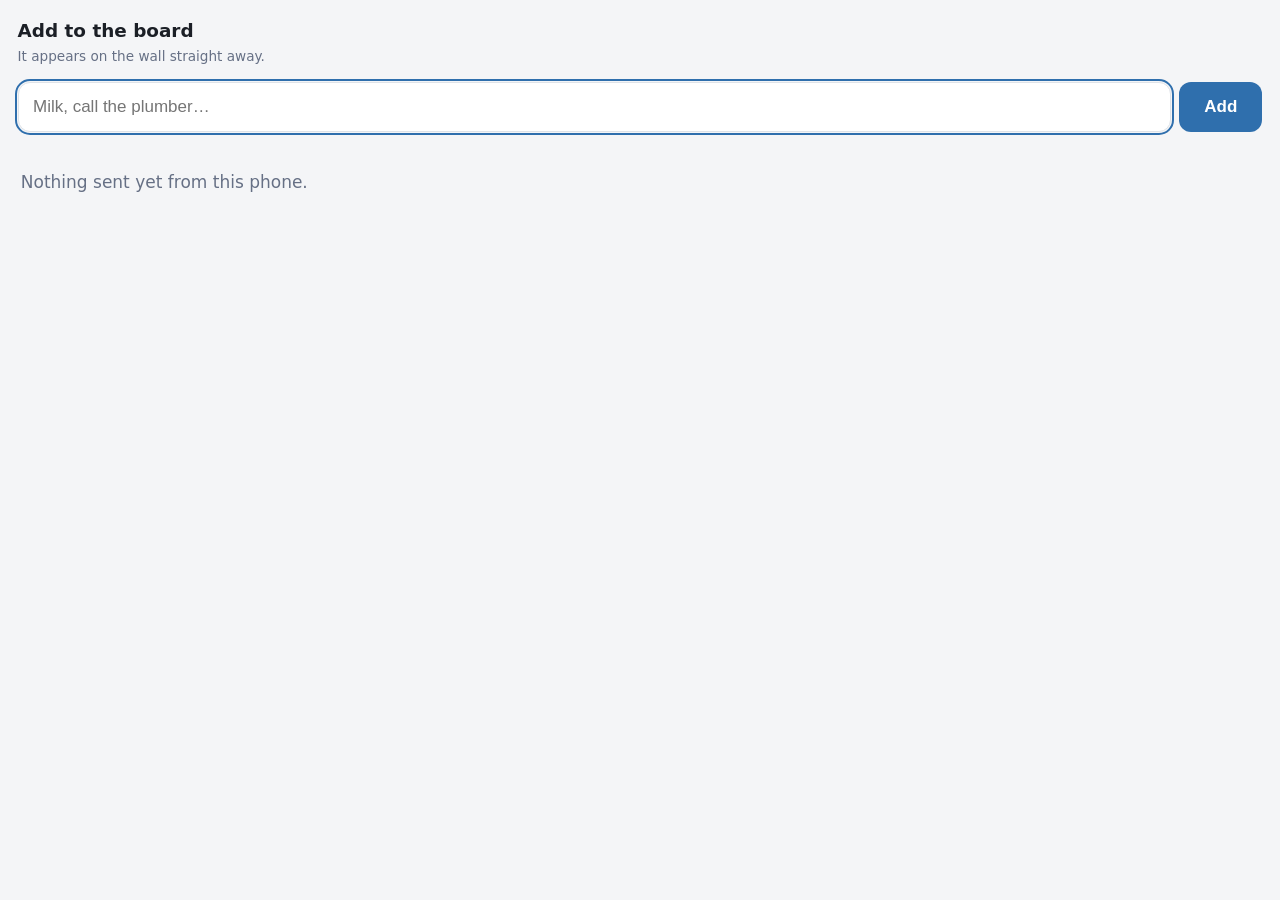
<file: web/add/index.html>
<!DOCTYPE html>
<html lang="en">
<head>
<meta charset="utf-8">
<meta name="viewport" content="width=device-width, initial-scale=1, viewport-fit=cover">
<meta name="theme-color" content="#0d0f13">
<title>Add to the board</title>
<!--
  The page a phone opens after scanning the QR on the wall.

  WHAT IT IS NOT: it is not the admin. Somebody standing in the kitchen who
  wants to add "milk" should not meet a login, and giving the family the admin
  password so they can add a task is how the admin password ends up written on
  the fridge. The URL's token is the whole authorisation, and it can do exactly
  one thing - add a task to one list. It cannot read the board, change a
  layout, or see any other list.

  WHAT IT IS BUILT FOR: one hand, in a hurry, on a phone that may be on a
  patchy connection. So: one field, focused on load; the send is optimistic and
  the field clears immediately; and it works offline-ish by queueing what it
  could not send rather than losing it.
-->
<style>
  :root {
    --bg: #0d0f13; --panel: #171b22; --line: #262c36;
    --fg: #e8eaed; --dim: #98a0ac; --accent: #5b9dd9; --good: #7fb069;
    --bad: #d98b8b;
  }
  @media (prefers-color-scheme: light) {
    :root {
      --bg: #f4f5f7; --panel: #fff; --line: #dfe3e8;
      --fg: #1b1f26; --dim: #667085; --accent: #2f6fad;
    }
  }
  * { box-sizing: border-box; -webkit-tap-highlight-color: transparent; }
  html, body { margin: 0; height: 100%; }
  body {
    background: var(--bg); color: var(--fg);
    font: 400 17px/1.45 -apple-system, BlinkMacSystemFont, "Segoe UI", Inter, system-ui, sans-serif;
    display: flex; flex-direction: column;
    /* Respect the notch and the home indicator. */
    padding: env(safe-area-inset-top) env(safe-area-inset-right)
             env(safe-area-inset-bottom) env(safe-area-inset-left);
  }
  header { padding: 1.1rem 1.1rem .6rem; }
  h1 { margin: 0; font-size: 1.15rem; font-weight: 600; }
  .sub { color: var(--dim); font-size: .85rem; margin-top: .15rem; }

  form { display: flex; gap: .5rem; padding: .4rem 1.1rem 1rem; }
  input[type=text] {
    flex: 1 1 auto; min-width: 0;
    background: var(--panel); color: var(--fg);
    border: 1px solid var(--line); border-radius: 12px;
    padding: .85rem .9rem;
    /* 17px minimum, or iOS zooms the page on focus and never zooms back. */
    font-size: 17px;
  }
  input[type=text]:focus { outline: 2px solid var(--accent); outline-offset: 1px; }
  button {
    flex: 0 0 auto; background: var(--accent); color: #fff; border: 0;
    border-radius: 12px; padding: .85rem 1.2rem; font-size: 17px;
    font-weight: 600; min-width: 5.2rem;
  }
  button:disabled { opacity: .5; }

  #list { flex: 1 1 auto; overflow-y: auto; padding: 0 1.1rem 2rem; }
  .row {
    display: flex; align-items: flex-start; gap: .7rem;
    padding: .8rem .2rem; border-bottom: 1px solid var(--line);
    transition: opacity .3s ease;
  }
  .row.sending { opacity: .5; }
  .row.failed .txt { color: var(--bad); }
  .tick {
    flex: 0 0 auto; width: 1.5rem; height: 1.5rem; border-radius: 7px;
    border: 2px solid var(--line); display: flex; align-items: center;
    justify-content: center; color: var(--good); font-weight: 700;
  }
  .txt { flex: 1 1 auto; min-width: 0; word-break: break-word; }
  .empty { color: var(--dim); padding: 1.4rem .2rem; }
  #note {
    margin: 0 1.1rem 1rem; padding: .7rem .9rem; border-radius: 10px;
    background: rgba(217,139,139,.14); color: var(--bad);
    font-size: .88rem; display: none;
  }
  #note.show { display: block; }
</style>
</head>
<body>
  <header>
    <h1 id="title">Add to the board</h1>
    <div class="sub" id="sub">It appears on the wall straight away.</div>
  </header>

  <form id="form" autocomplete="off">
    <input type="text" id="what" placeholder="Milk, call the plumber…"
           enterkeyhint="send" autocapitalize="sentences" autocorrect="on">
    <button type="submit" id="send">Add</button>
  </form>

  <div id="note"></div>
  <div id="list"><div class="empty">Nothing sent yet from this phone.</div></div>

<script type="module">
/* The token is the path, so it never lands in a query string that a proxy or
 * a browser history would keep in plain sight next to the hostname. */
const TOKEN = location.pathname.split('/').filter(Boolean).pop() || '';
const form = document.getElementById('form');
const what = document.getElementById('what');
const send = document.getElementById('send');
const list = document.getElementById('list');
const note = document.getElementById('note');

/* What this phone has sent. Kept locally rather than read back from the
 * board, because the token deliberately cannot read the list - it can only
 * add. This is a receipt, not a view of the board. */
const KEY = `lifeboard-sent-${TOKEN.slice(0, 8)}`;
let sent = [];
try { sent = JSON.parse(localStorage.getItem(KEY) || '[]'); } catch { sent = []; }

function save() {
  try { localStorage.setItem(KEY, JSON.stringify(sent.slice(0, 40))); } catch { /* private mode */ }
}

function problem(message) {
  note.textContent = message || '';
  note.classList.toggle('show', Boolean(message));
}

function draw() {
  list.replaceChildren();
  if (!sent.length) {
    const empty = document.createElement('div');
    empty.className = 'empty';
    empty.textContent = 'Nothing sent yet from this phone.';
    list.append(empty);
    return;
  }
  for (const item of sent) {
    const row = document.createElement('div');
    row.className = `row${item.state === 'sending' ? ' sending' : ''}`
      + `${item.state === 'failed' ? ' failed' : ''}`;
    const tick = document.createElement('div');
    tick.className = 'tick';
    tick.textContent = item.state === 'sent' ? '✓' : item.state === 'failed' ? '!' : '';
    const txt = document.createElement('div');
    txt.className = 'txt';
    txt.textContent = item.text
      + (item.state === 'failed' ? ' — not sent, tap Add again' : '');
    row.append(tick, txt);
    list.append(row);
  }
}

async function push(item) {
  const resp = await fetch(`/api/hook/${TOKEN}`, {
    method: 'POST',
    headers: { 'Content-Type': 'application/json' },
    body: JSON.stringify({ text: item.text }),
  });
  if (!resp.ok) {
    const body = await resp.json().catch(() => ({}));
    throw new Error(body.detail || body.error || `the board said ${resp.status}`);
  }
  return resp.json();
}

form.addEventListener('submit', async (event) => {
  event.preventDefault();
  const text = what.value.trim();
  if (!text) return;

  /* Optimistic and immediate. Somebody adding three things in a row should not
   * wait for the first to land before typing the second, and on a phone at the
   * edge of the wifi that wait can be seconds. */
  const item = { text, state: 'sending', at: Date.now() };
  sent.unshift(item);
  what.value = '';
  what.focus();
  problem('');
  draw();
  save();

  try {
    await push(item);
    item.state = 'sent';
  } catch (err) {
    item.state = 'failed';
    problem(String(err.message || err));
  }
  draw();
  save();
});

/* Retry anything that failed, whenever the phone gets its connection back.
 * A task typed in a dead spot in the house should not be lost because of it. */
async function retryFailed() {
  for (const item of sent.filter((i) => i.state === 'failed')) {
    try {
      await push(item);
      item.state = 'sent';
      problem('');
    } catch { return; }        // still down; leave the rest for next time
  }
  draw();
  save();
}
window.addEventListener('online', retryFailed);

if (!TOKEN) {
  problem('This link is missing its code. Scan the QR on the board again.');
  send.disabled = true;
}
draw();
what.focus();
</script>
</body>
</html>
</file>
